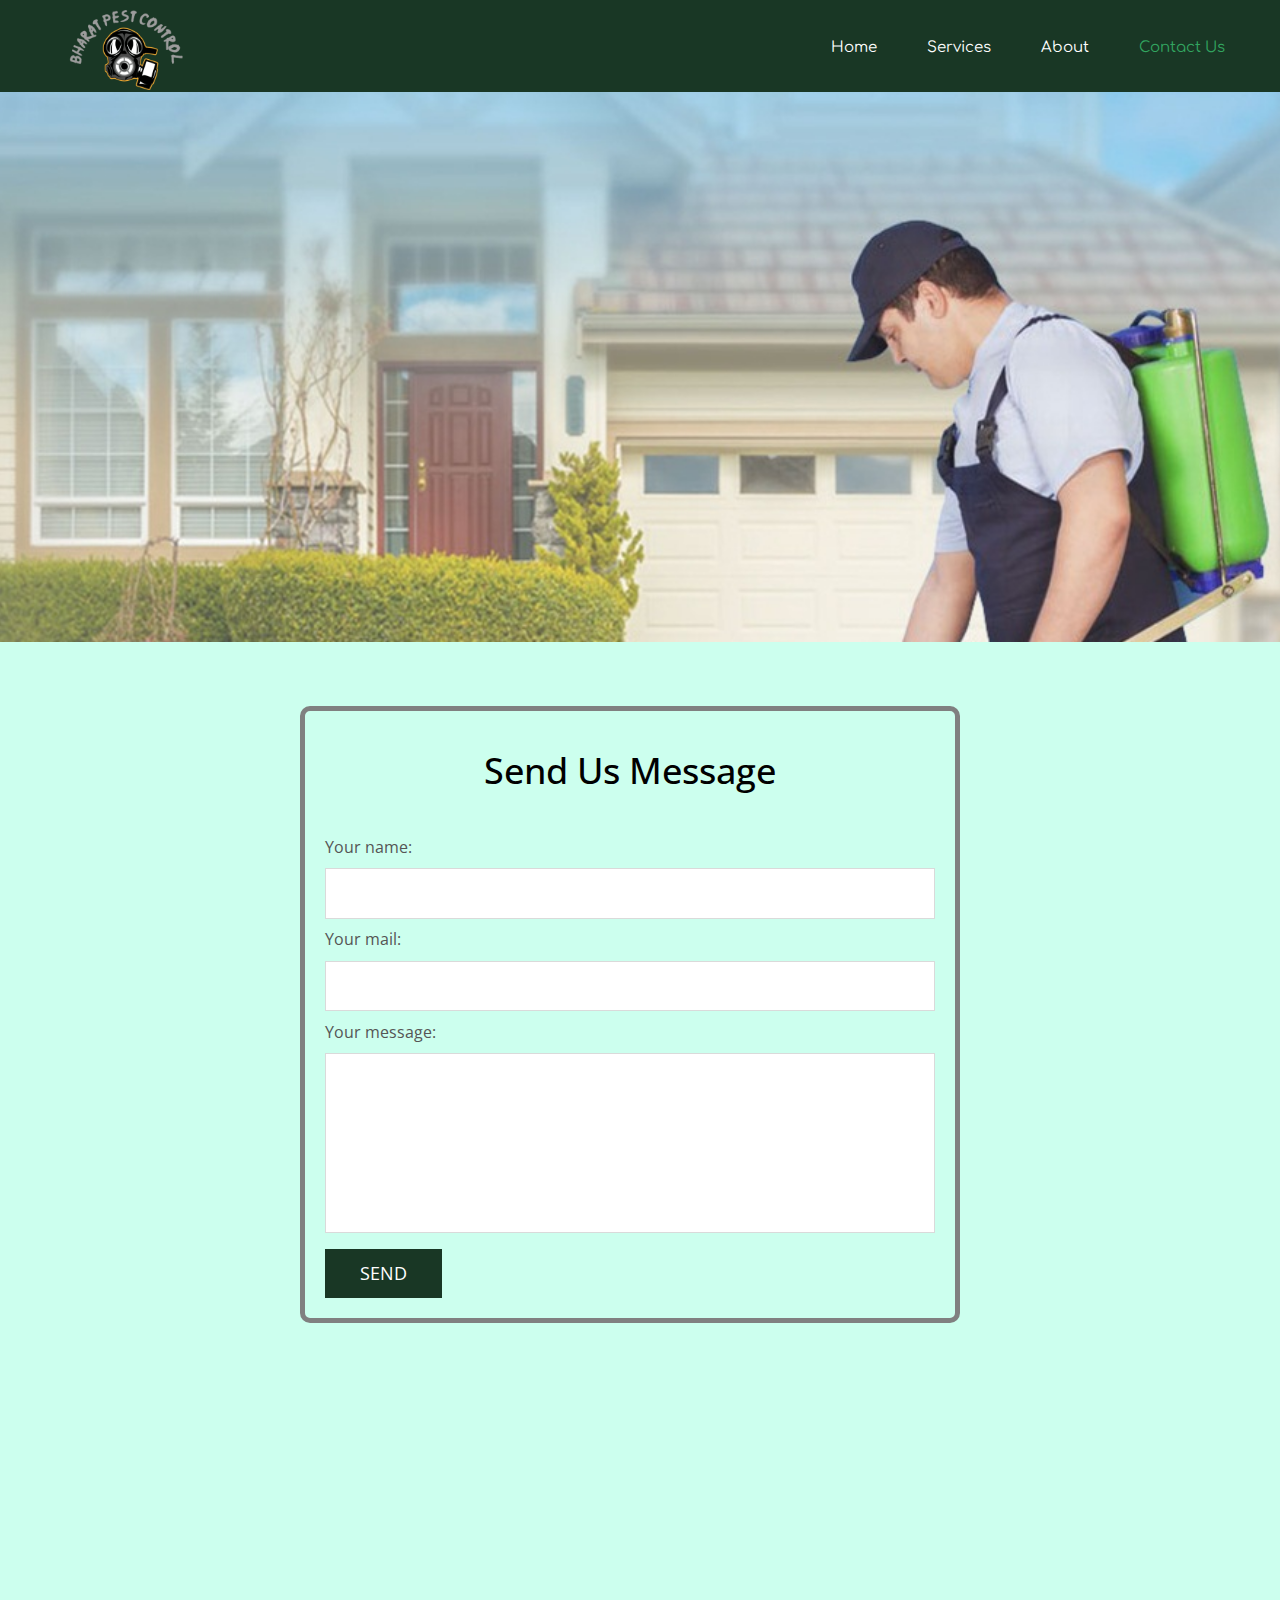
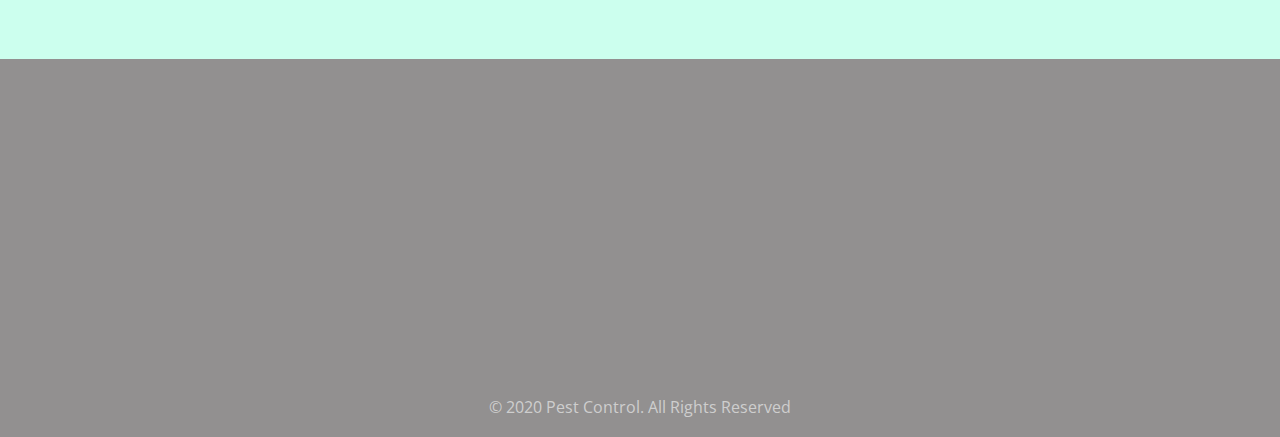
<file: contact.html>
<!--
Author: W3layouts
Author URL: http://w3layouts.com
License: Creative Commons Attribution 3.0 Unported
License URL: http://creativecommons.org/licenses/by/3.0/
-->
<!DOCTYPE html>
<html>
<head>
<title>Pest Control</title>
<!-- for-mobile-apps -->
<meta name="viewport" content="width=device-width, initial-scale=1">
<meta http-equiv="Content-Type" content="text/html; charset=utf-8" />
<meta name="keywords" content="Pest Responsive web template, Bootstrap Web Templates, Flat Web Templates, Andriod Compatible web template, 
Smartphone Compatible web template, free webdesigns for Nokia, Samsung, LG, SonyErricsson, Motorola web design" />
<script type="application/x-javascript"> addEventListener("load", function() { setTimeout(hideURLbar, 0); }, false);
		function hideURLbar(){ window.scrollTo(0,1); } </script>
<!-- //for-mobile-apps -->
<link href="css/bootstrap.css" rel="stylesheet" type="text/css" media="all" />
<link href="css/style.css" rel="stylesheet" type="text/css" media="all" />
<!-- js -->
<script src="js/jquery-1.11.1.min.js"></script>
<script type="text/javascript" src="js/bootstrap.js"></script>
<!-- //js -->
<!-- FlexSlider -->
<link rel="stylesheet" href="css/flexslider.css" type="text/css" media="screen" />
<script defer src="js/jquery.flexslider.js"></script>
<script type="text/javascript">
						$(window).load(function(){
						  $('.flexslider').flexslider({
							animation: "slide",
							start: function(slider){
							  $('body').removeClass('loading');
							}
						  });
						});
					  </script>
<!-- //FlexSlider -->
<link href='//fonts.googleapis.com/css?family=Open+Sans:400,300,300italic,400italic,600,600italic,700,700italic,800,800italic' rel='stylesheet' type='text/css'>
<link href='//fonts.googleapis.com/css?family=Comfortaa:400,300,700' rel='stylesheet' type='text/css'>
</head>

<body>
<!-- header -->
	<div class="header">
		<div class="container-fluid">
			<div class="header-nav">
				<nav class="navbar navbar-default">
					<!-- Brand and toggle get grouped for better mobile display -->
					<div class="navbar-header">
					  <button type="button" class="navbar-toggle collapsed" data-toggle="collapse" data-target="#bs-example-navbar-collapse-1">
						<span class="sr-only">Toggle navigation</span>
						<span class="icon-bar"></span>
						<span class="icon-bar"></span>
						<span class="icon-bar"></span>
					  </button>
						<div class="logo animated wow fadeInLeft" data-wow-duration="1000ms" data-wow-delay="500ms">
						<a class="navbar-brand"  href="index.html"><img src="pc1.png" class="animated bounce" height="80px" style="margin-top: -17px ; margin-left: 30px"></a>
						</div>
					</div>

					<!-- Collect the nav links, forms, and other content for toggling -->
					<div class="collapse navbar-collapse nav-wil" id="bs-example-navbar-collapse-1">
					 <ul class="nav navbar-nav animated wow fadeInRight" data-wow-duration="1000ms" data-wow-delay="500ms">
						<li><a href="index.html">Home</a></li>
						<li><a href="services.html">Services</a></li>
						<li><a href="about.html">About</a></li>
						<li class="active"><a href="contact.html">Contact Us</a></li>
					  </ul>
					</div><!-- /.navbar-collapse -->
				</nav>
			</div>
		</div>
	</div>
<!-- //header -->
<!-- banner -->
	<div class="banner-1">
	</div>
<!-- //banner -->
<!-- contact-section -->
<div class="contact-section" style="background-color: #ccffee">
	 <div class="container">
			<div class="contact-form" style="margin-left: 300px ; margin-right: 250px">
					<div class="col-md- contact-grid animated wow fadeInLeft" data-wow-duration="1000ms" data-wow-delay="500ms"  style="border-radius: 10px; border:solid 5px grey;padding: 20px ; margin-left: -70px">
						 <div class="row d-flex mb-5 contact-info">
          					<div class="col-md-12 mb-4">

           					 <h2 class="h1" style="text-align: center; margin-bottom: 1rem !important; color:black;margin-bottom: 0px !important">Send Us Message</h2>

          					</div>
          				<div></div>
        			</div><br><br>
					<form name="myForm" action="/action_page.php" onsubmit="return validateForm()" method="post">

						<p class="your-para">Your name:</p>
						<input type="text" name="fname" value="" onfocus="this.value='';" onblur="if (this.value == ''){this.value ='';}">
						<p class="your-para">Your mail:</p>
						<input type="text" name="email" value="" onfocus="this.value='';" onblur="if (this.value == '') {this.value ='';}">
						<p class="your-para">Your message:</p>
						<textarea cols="77" name="message" rows="6" onfocus="this.value='';" onblur="if (this.value == '') {this.value = '';}"></textarea>
						<div class="send">
							<input type="submit" value="Send">
						</div>
					</form>
				</div>
				
				<div class="clearfix"> </div>
			   </div>
	   </div>
	   <div class="row">
	   	 <div class="map animated wow fadeInUp col-md-6" data-wow-duration="1000ms" data-wow-delay="500ms" style="margin-top: -50px ; ">
			<center><iframe src="https://www.google.com/maps/embed?pb=!1m18!1m12!1m3!1d241317.1161003172!2d72.74109806321594!3d19.08219783815157!2m3!1f0!2f0!3f0!3m2!1i1024!2i768!4f13.1!3m3!1m2!1s0x3be7c6306644edc1%3A0x5da4ed8f8d648c69!2sMumbai%2C%20Maharashtra!5e0!3m2!1sen!2sin!4v1579617335346!5m2!1sen!2sin" width="600px" height="300px"    class="map"  allowfullscreen="" style="border-radius: 20px ;border-color: grey		"></iframe></center>
	   </div>
	     	 <div class="map animated wow fadeInUp col-md-6" data-wow-duration="1000ms" data-wow-delay="500ms" style="margin-top: -50px ">
			<center><iframe src="https://www.google.com/maps/embed?pb=!1m18!1m12!1m3!1d3767.960744292162!2d72.8718569143786!3d19.196916853150253!2m3!1f0!2f0!3f0!3m2!1i1024!2i768!4f13.1!3m3!1m2!1s0x3be7b71520b68665%3A0x1463bd76c02aaecc!2sGolden%20Palace!5e0!3m2!1sen!2sin!4v1581851695257!5m2!1sen!2sin" width="600px" height="300px"  class="map"  allowfullscreen="" style="border-radius: 20px ;border-color: grey"></iframe>
			</center>
	   </div>
	   </div>
	  
    </div>
<!-- contact-section -->
<!-- footer -->
	<div class="footer">
		<div class="container">
			<div class="col-md-4 footer-left animated wow fadeInLeft" data-wow-duration="1000ms" data-wow-delay="500ms">
				<h4>Contact</h4>
					<address>
					A 503 Akurli Golden Palace,<br>
					Akurli Road, <br>
					Lokhandwala Kandivali (E) <br>
					Mumbai:400 101 
					</address>
			</div>
			<div class="col-md-4 footer-left animated wow fadeInDown" data-wow-duration="1000ms" data-wow-delay="500ms">
				<h4>Opening Hours</h4>
				<h5>Monday-Saturday</h5>
				<p>10:00am - 6:00pm</p>
				<h4>Email-Id</h4>
				<h5>pancholi44@yahoo.com</h5>
			</div>
			<div class="col-md-4 footer-left animated wow fadeInRight" data-wow-duration="1000ms" data-wow-delay="500ms">
				<h4>Follow Us</h4>
				<div class="soci">
					<li><a href="#"><i class="f-1"> </i></a></li>
					<li><a href="#"><i class="t-1"> </i></a></li>
					<li><a href="#"><i class="g-1"> </i></a></li><br><br><br>
					<h4>Phone No.</h4>
					<h5>9920042723</h5>
				</div>
			</div>
			<div class="clearfix"> </div>
			<div class="footer-bottom">
				<p>© 2020 Pest Control. All Rights Reserved </p>
			</div>
		</div>
	</div>
<!-- footer -->
<!-- animation-effect -->
<link href="css/animate.min.css" rel="stylesheet"> 
<script src="js/wow.min.js"></script>
<script>
 new WOW().init();
</script>
<script>
function validateForm() {
  var x = document.forms["myForm"]["fname"].value;
  var y = document.forms["myForm"]["email"].value;
  var z = document.forms["myForm"]["message"].value;
  var atposition=y.indexOf("@");  
  var dotposition=y.lastIndexOf("."); 

  if (x == "") {
    alert("enter your name");
	}
	else if ( y=="") {
    alert("enter your email");
	}
	else if ( z=="") {
    alert("enter message");
	}

  
    else if (atposition<1 || dotposition<atposition+2 || dotposition+2>=y.length){  
  alert("Please enter a valid e-mail address");  
    
  }  
  return true;
  }

</script>
<!-- //animation-effect -->
</body>
</html>
</file>
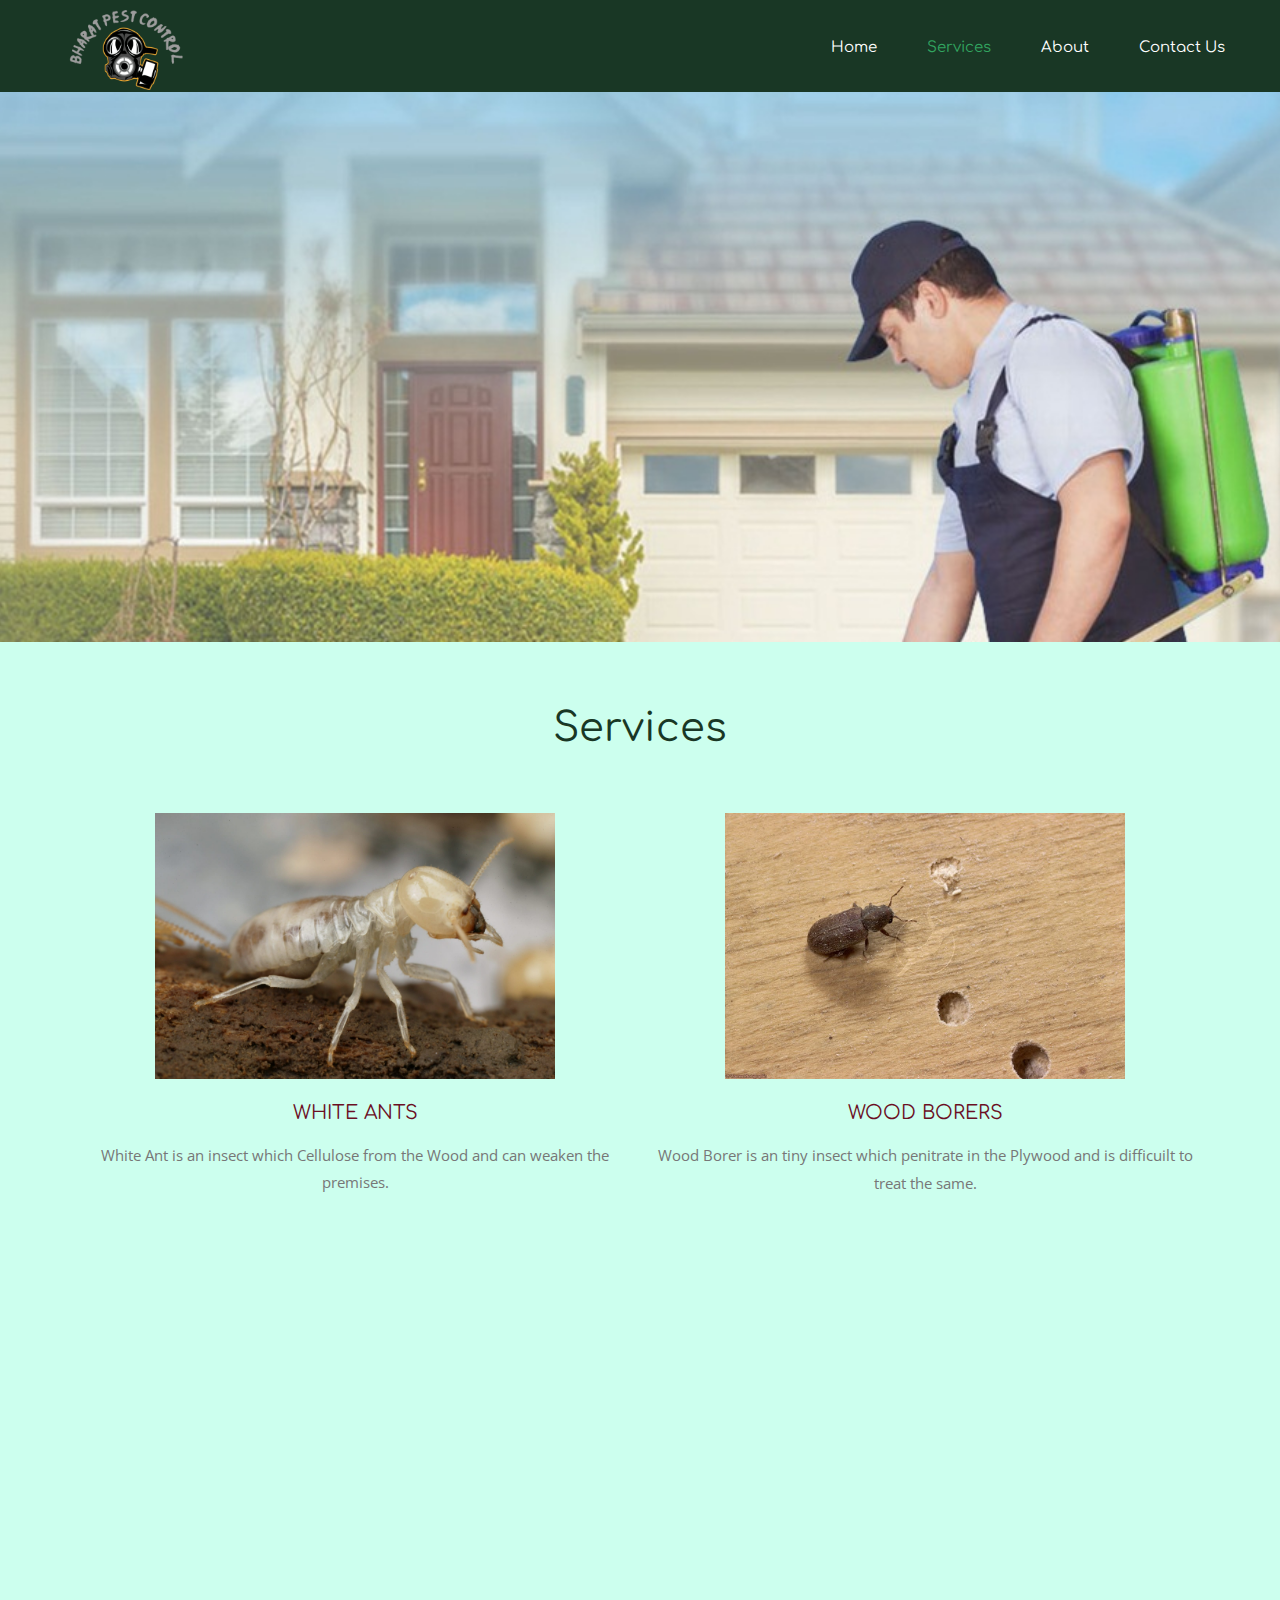
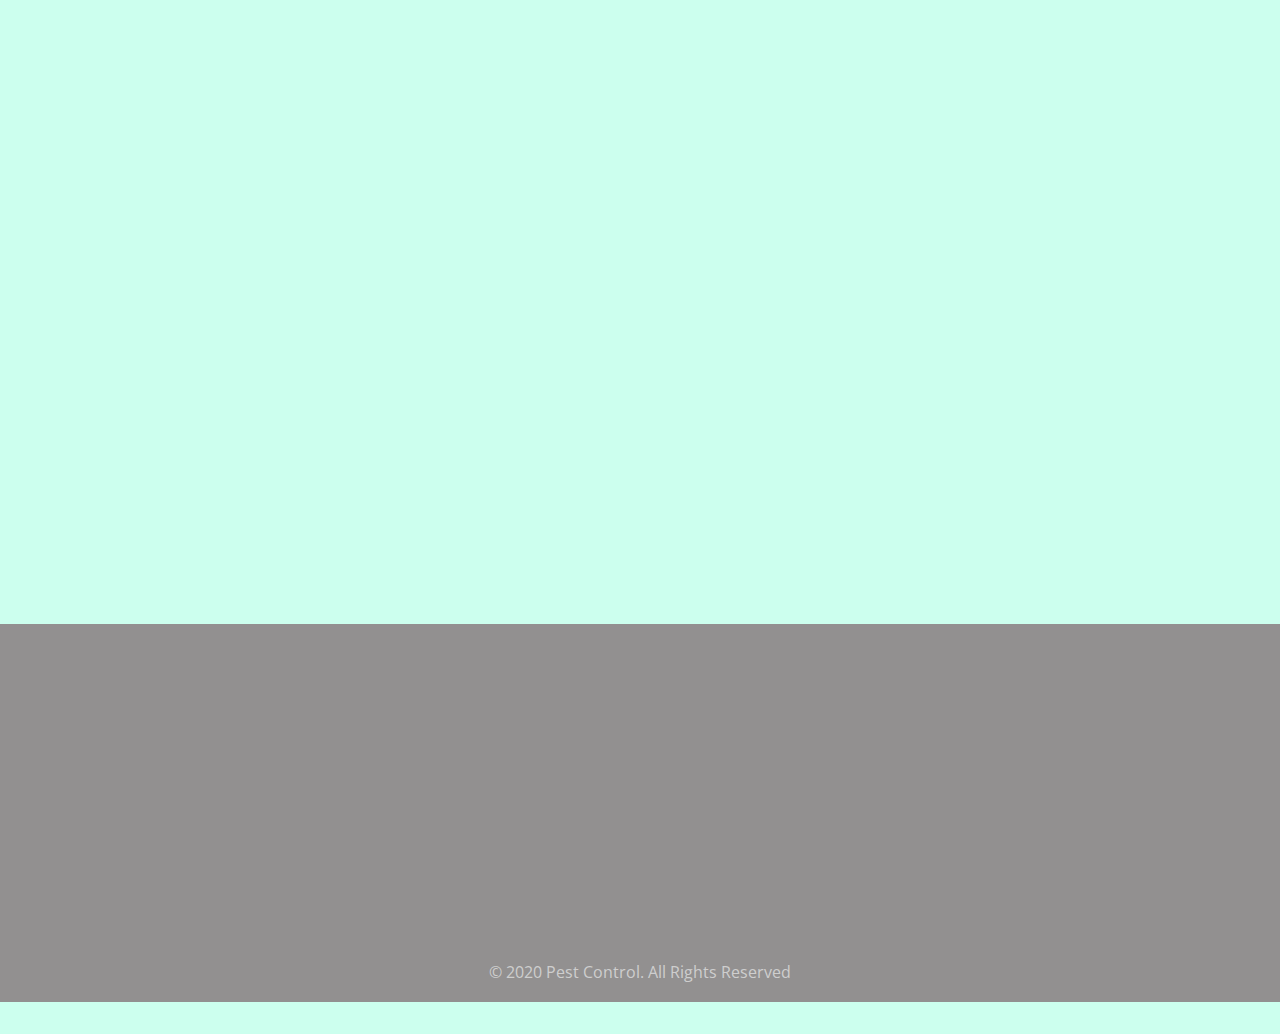
<file: services.html>
<!--
Author: W3layouts
Author URL: http://w3layouts.com
License: Creative Commons Attribution 3.0 Unported
License URL: http://creativecommons.org/licenses/by/3.0/
-->
<!DOCTYPE html>
<html>
<head>
<title>Pest Control</title>
<!-- for-mobile-apps -->
<meta name="viewport" content="width=device-width, initial-scale=1">
<meta http-equiv="Content-Type" content="text/html; charset=utf-8" />
<meta name="keywords" content="Pest Responsive web template, Bootstrap Web Templates, Flat Web Templates, Andriod Compatible web template, 
Smartphone Compatible web template, free webdesigns for Nokia, Samsung, LG, SonyErricsson, Motorola web design" />
<script type="application/x-javascript"> addEventListener("load", function() { setTimeout(hideURLbar, 0); }, false);
		function hideURLbar(){ window.scrollTo(0,1); } </script>
<!-- //for-mobile-apps -->
<link href="css/bootstrap.css" rel="stylesheet" type="text/css" media="all" />
<link href="css/style.css" rel="stylesheet" type="text/css" media="all" />
<!-- js -->
<script src="js/jquery-1.11.1.min.js"></script>
<script type="text/javascript" src="js/bootstrap.js"></script>
<!-- //js -->
<!-- FlexSlider -->
<link rel="stylesheet" href="css/flexslider.css" type="text/css" media="screen" />
<script defer src="js/jquery.flexslider.js"></script>
<script type="text/javascript">
						$(window).load(function(){
						  $('.flexslider').flexslider({
							animation: "slide",
							start: function(slider){
							  $('body').removeClass('loading');
							}
						  });
						});
					  </script>
<!-- //FlexSlider -->
<link href='//fonts.googleapis.com/css?family=Open+Sans:400,300,300italic,400italic,600,600italic,700,700italic,800,800italic' rel='stylesheet' type='text/css'>
<link href='//fonts.googleapis.com/css?family=Comfortaa:400,300,700' rel='stylesheet' type='text/css'>
</head>

<body>
<!-- header -->
	<div class="header">
		<div class="container-fluid">
			<div class="header-nav">
				<nav class="navbar navbar-default">
					<!-- Brand and toggle get grouped for better mobile display -->
					<div class="navbar-header">
					  <button type="button" class="navbar-toggle collapsed" data-toggle="collapse" data-target="#bs-example-navbar-collapse-1">
						<span class="sr-only">Toggle navigation</span>
						<span class="icon-bar"></span>
						<span class="icon-bar"></span>
						<span class="icon-bar"></span>
					  </button>
						<div class="logo animated wow fadeInLeft" data-wow-duration="1000ms" data-wow-delay="500ms">
							<a class="navbar-brand"  href="index.html"><img src="pc1.png" class="animated bounce" height="80px" style="margin-top: -17px ; margin-left: 30px"></a>
						</div>
					</div>

					<!-- Collect the nav links, forms, and other content for toggling -->
					<div class="collapse navbar-collapse nav-wil" id="bs-example-navbar-collapse-1">
					  <ul class="nav navbar-nav animated wow fadeInRight" data-wow-duration="1000ms" data-wow-delay="500ms">
						<li><a href="index.html">Home</a></li>
						<li class="active"><a href="services.html">Services</a></li>
						<li><a href="about.html">About</a></li>
						<li><a href="contact.html">Contact Us</a></li>
					  </ul>
					</div><!-- /.navbar-collapse -->
				</nav>
			</div>
		</div>
	</div>
<!-- //header -->
<!-- banner -->
	<div class="banner-1">
	</div>
<!-- //banner -->
<!-- services -->
<div class="services" style="background-color: #ccffee">
	<div class="container">
		<div class="services-main">
			<div class="services-top animated wow fadeInUp" data-wow-duration="1000ms" data-wow-delay="500ms">
				<h3>Services</h3>
				
			</div>
			<div class="services-bottom">
				<div class="main-serv">
					
					<div class="col-md-6 main-serv-grid animated wow fadeInLeft" data-wow-duration="1000ms" data-wow-delay="500ms">
						<center>
						<img src="images/termites.jpg" width="400px" alt="" class="img-responsive">
						<h4>WHITE ANTS</h4>
						<p>White Ant is an insect which Cellulose from the Wood and can weaken the premises.</p>
						</center>
					</div>
					<div class="col-md-6 main-serv-grid animated wow fadeInRight" data-wow-duration="1000ms" data-wow-delay="500ms">
					<center>	
					<img src="images/wood borrer.jpg" width="400px" alt="" class="img-responsive">
						<h4>WOOD BORERS</h4>
						<p>Wood Borer is an tiny insect which penitrate in the Plywood and is difficuilt to treat the same.</p>
					</center>
					</div>
					
				  <div class="clearfix"> </div>
				
				<div class="other-serv animated wow fadeInUp" data-wow-duration="1000ms" data-wow-delay="500ms">
					<center><h4 style="border-radius: 20px ; border :solid 5px grey ; padding: 20px; margin-left: 450px ; margin-right: 450px ; background-color: cyan"><u>TREATMENT</u></h4></center><br>
					
					<div class="row">
						<div style="border-radius: 20px ; border :solid 5px grey ; padding: 20px">
							
							
							<p>
								&nbsp; Subterranean termites are the most destructive & frequently encountered kind of termite found in most of the areas. They nest in the soil (4-5 feet deep). However, &nbsp; aerial nests can attack structures by building tubes that connect their nest to wood/furniture in the premises. Aerial nests can occur without a ground connection if &nbsp; &nbsp; all  castes of the colony are present & moisture is available.	
							</p><br>
							<p>
								Subterranean termites feed on wood or other items that contain cellulose, such as paper, fibber board, and some fabrics derived from cotton or plant fibbers. Termites have protozoa in their digestive tracts that can convert cellulose into usable food.
							</p><br>
							<p>
								 Considering this the construction/renovation is the best time to carry out anti –termite treatment.  This treatment protects the treated areas for a long period of time against termite attack. 

							</p><br>
							<p>
								 We carry out Anti termite treatment according to ISI specifications and specification laid down by National Pest Control Association of America and British Wood  Works. The insecticide used by us is approved by the bureau of Indian Standards.
							</p><br>
						</div>
					</div><br><br>
					<div class="col-md-3 other-serv-grid" style="border-radius: 20px ; border :solid 5px grey ; padding: 20px ; padding: 20px">
						<h4>1.<u> Floor, Wall and Ceiling Area: </u></h4>
						<p>The floor, wall and ceiling area will be treated twice thoroughly. The treatment will be carried out by spraying water based insecticide.</p>
						
						
					</div>
					<div class="col-md-4 other-serv-grid" style="border-radius: 20px ; border :solid 5px grey ; padding: 20px ;padding: 20px ; margin-left: 20px ">
						<h4>2.<u>Door Frames:</u> </h4>
						<p>The treatment of cans has the wood or Timber is used for Door Frames as they are hard wood so the chemical is not absorbed in the wood , therefore cans treatment should be carried out as follows .The wooden door frames will be drilled at intervals of 2-3 feet,  all along the frames, into which, cans containing insecticide will be Plugged in by capillary action the wood will absorb the insecticide.These cans will be refilled the next day.</p>
					</div>
					<div class="col-md-4 other-serv-grid" style="border-radius: 20px ; border :solid 5px grey ; padding: 20px ; padding: 20px ; margin-left: 20px">
					<h4>3. <u>Timber treatment: </u></h4>
						<p>Each and every piece of wood and timber will be treated thrice thoroughly, by oil based insecticide. The ply and timber will be treated as and when they arrive at the premises, the treated ply when converted into cabinet or boxes it will be treated second time and the same will be treated third time before lamination or polishing.
</p>
					</div>
				  <div class="clearfix"> </div>
				</div>
			</div>
			<div class="clearfix"> </div>
		</div>
	</div>
</div>
<!-- services -->
<!-- footer -->
	<div class="footer">
		<div class="container">
			<div class="col-md-4 footer-left animated wow fadeInLeft" data-wow-duration="1000ms" data-wow-delay="500ms">
				<h4>Contact</h4>
					<address>
					A 503 Akurli Golden Palace,<br>
					Akurli Road, <br>
					Lokhandwala Kandivali (E) <br>
					Mumbai:400 101 
					</address>
			</div>
			<div class="col-md-4 footer-left animated wow fadeInDown" data-wow-duration="1000ms" data-wow-delay="500ms">
				<h4>Opening Hours</h4>
				<h5>Monday-Saturday</h5>
				<p>10:00am - 6:00pm</p>
				<h4>Email-Id</h4>
				<h5>pancholi44@yahoo.com</h5>
			</div>
			<div class="col-md-4 footer-left animated wow fadeInRight" data-wow-duration="1000ms" data-wow-delay="500ms">
				<h4>Follow Us</h4>
				<div class="soci">
					<li><a href="#"><i class="f-1"> </i></a></li>
					<li><a href="#"><i class="t-1"> </i></a></li>
					<li><a href="#"><i class="g-1"> </i></a></li><br><br><br>
					<h4>Phone No.</h4>
					<h5>9920042723</h5>
				</div>
			</div>
			<div class="clearfix"> </div>
			<div class="footer-bottom">
				<p>© 2020 Pest Control. All Rights Reserved </p>
			</div>
		</div>
	</div>
<!-- footer -->
<!-- animation-effect -->
<link href="css/animate.min.css" rel="stylesheet"> 
<script src="js/wow.min.js"></script>
<script>
 new WOW().init();
</script>
<!-- //animation-effect -->
</body>
</html>
</file>
<file: css/style.css>
/*--
Author: W3layouts
Author URL: http://w3layouts.com
License: Creative Commons Attribution 3.0 Unported
License URL: http://creativecommons.org/licenses/by/3.0/
--*/
html, body{
    font-size: 100%;
	background:	#fff;
	font-family: 'Open Sans', sans-serif !important;
}
p{
	margin:0;
}
ul,label{
	margin:0;
	padding:0;
}
body a:hover{
	text-decoration:none;
}
.agileits_portfolio_grids {
    margin: 2em 0 0 0;
}
.hovereffect {
    width: 100%;
    height: 100%;
    overflow: hidden;
    position: relative;
    text-align: center;
}

.hovereffect .overlay {
  position: absolute;
  overflow: hidden;
  width: 80%;
  height: 80%;
  left: 10%;
  top: 10%;
  border-bottom: 1px solid #FFF;
  border-top: 1px solid #FFF;
  -webkit-transition: opacity 0.35s, -webkit-transform 0.35s;
  transition: opacity 0.35s, transform 0.35s;
  -webkit-transform: scale(0,1);
  -ms-transform: scale(0,1);
  transform: scale(0,1);
}

.hovereffect:hover .overlay {
  opacity: 1;
  filter: alpha(opacity=100);
  -webkit-transform: scale(1);
  -ms-transform: scale(1);
  transform: scale(1);
}

.hovereffect img {
  display: block;
  position: relative;
  -webkit-transition: all 0.35s;
  transition: all 0.35s;
  margin-bottom: 7px;
}

.hovereffect:hover img {
  filter: brightness(0.6);
  -webkit-filter: brightness(0.6);
  -moz-filter: brightness(0.6);
  -o-filter: brightness(0.6);
  -ms-filter: brightness(0.6);
}

.hovereffect h4 {
      text-transform: uppercase;
    text-align: center;
    position: relative;
    font-size: 2.2em;
    background-color: transparent;
    color: #44c7f4;
    padding: 2em 0 0.5em;
    opacity: 0;
    filter: alpha(opacity=0);
    -webkit-transition: opacity 0.35s, -webkit-transform 0.35s;
    transition: opacity 0.35s, transform 0.35s;
    -webkit-transform: translate3d(0,-100%,0);
    transform: translate3d(0,-100%,0);
    letter-spacing: 2px;
}

.hovereffect p{
  color: #FFF;
    line-height: 1.8em;
  opacity: 0;
  filter: alpha(opacity=0);
  -webkit-transition: opacity 0.35s, -webkit-transform 0.35s;
  transition: opacity 0.35s, transform 0.35s;
  -webkit-transform: translate3d(0,100%,0);
  transform: translate3d(0,100%,0);
}

.hovereffect:hover p, .hovereffect:hover h4 {
  opacity: 1;
  filter: alpha(opacity=100);
  -webkit-transform: translate3d(0,0,0);
  transform: translate3d(0,0,0);
}
.agileits_portfolio_grid {
    padding: 0 4px;
}
.agileits_portfolio_grid {
    padding: 0 4px;
    float: left;
    width: 33%;
  }
  .hovereffect h4 {
    font-size: 1.8em;
    padding: 1.7em 0 0.5em;
  }
  #about,#mail,#gallery {
    padding: 4em 0;
}
p.w3ls_head_para {
    color: #44c7f4;
    text-align: center;
    text-transform: uppercase;
    letter-spacing: 7px;
}
h3.w3l_head {
      font-size: 3em;
  }
h3.w3l_head {
    text-align: center;
    color: #111;
    font-size: 3.5em;
    letter-spacing: 2px;
}
/*-- header --*/
.header {
    background: #193725;
    padding: 1.3em 0;
}
.navbar-brand{
    display: block;
    padding-top:6px;
    color: #fff !important;
    font-size: 3em;
    text-decoration: none;
	font-family: 'Comfortaa', cursive;
}
.navbar-default .navbar-nav > li > a:hover, .navbar-default .navbar-nav > li > a:focus {
    color: #99cc00;
    background: none;
}
.navbar-brand span {
    font-size: 13px;
    display: block;
    padding-left: 29px;
    color: #32A560;
    line-height: 3.5em;
}
.navbar-nav {
    float: right;
    font-family: 'Comfortaa', cursive;
    margin-top: 7px;
}
.navbar-default .navbar-collapse, .navbar-default .navbar-form {
    border: none;
    background: none;
}
.navbar-default {
    border: none;
    background: none;
}
.navbar-default .navbar-nav > .active > a, .navbar-default .navbar-nav > .active > a:hover, .navbar-default .navbar-nav > .active > a:focus{
	color:#32A560;
	background: none;
}
.navbar-default .navbar-nav > li > a {
    color: #fff;
	font-size: 15px;
}
.navbar {
    margin-bottom: 0;
}
.nav > li > a {
    padding: 10px 25px;
}
.navbar-default .navbar-nav > li > a:hover, .navbar-default .navbar-nav > li > a:focus {
    color: #32A560;
}
/*-- //header --*/
/*-- banner --*/
.banner{
	background:url(../images/banner11.jpg) no-repeat 0px 0px;
	background-size:cover;
	-webkit-background-size:cover;
	-moz-background-size:cover;
	-o-background-size:cover;
	-ms-background-size:cover;
	min-height:650px;
	position:relative;
}
.banner-info {
    width: 48%;
    margin: 12em 0 0;
}
.banner-info-left h1 {
    text-transform: capitalize;
    font-size: 2.5em;
    color: #6b0f24;
    margin: 0;
    font-family: 'Comfortaa', cursive;
}
.banner-info-left p {
    font-size: 14px;
    color: #212121;
    margin: 3em 0 3em;
    line-height: 1.8em;
}
.more a {
    padding: 12px 30px;
    background:#6633cc;
    font-size: 14px;
    font-family: 'Comfortaa', cursive;
    color: #fff;
    display: inline-block;
    text-decoration: none;
    transition: .5s all;
    -webkit-transition: .5s all;
    -moz-transition: .5s all;
    -o-transition: .5s all;
    -ms-transition: .5s all;
}
.more a:hover{
	background: #99cc00;
	color:#fff;
}
/*-- //banner --*/
/*-- welcome --*/
.welcome{
	padding:5em 0;
}
.welcome h3{
	color:#6b0f24;
	font-family: 'Comfortaa', cursive;
	margin:0;
	font-size:2em;
	padding-left: 0.7em;
	position:relative;
}
.welcome h3:before{
	content: '';
    height: 100%;
    border-left: 5px solid #193725 ;
    position: absolute;
    top: 0%;
    left: 0%;
}
p.ever{
	margin:.5em 0 0;
	color:#999;
	font-size:14px;
	line-height:1.8em;
	padding-left:1em;
}
.welcome-grd{
	border-radius: 10px;
    box-shadow: 0px 0px 5px #193725;
    padding: 1em 1em 0 1em;
    position: relative;
    min-height: 250px;
	transition:.5s all;
	-webkit-transition:.5s all;
	-moz-transition:.5s all;
	-o-transition:.5s all;
	-ms-transition:.5s all;
}
.welcome-grid:hover div.welcome-grd{
	transform: rotateY(360deg);
    -webkit-transform: rotateY(360deg);
    -o-transform: rotateY(360deg);
    -ms-transform: rotateY(360deg);
    -moz-transform: rotateY(360deg);
    transition: 0.5s all ease;
    -webkit-transition: 0.5s all ease;
    -moz-transition: 0.5s all ease;
    -o-transition: 0.5s all ease;
    -ms-transition: 0.5s all ease;	
}
.welcome-grd:hover{
	box-shadow: 0px 0px 5px #6b0f24;
}
.welcome-grd h4{
	text-transform:capitalize;
	font-size:1.3em;
	color:#6b0f24;
	font-family: 'Comfortaa', cursive;
	margin:2.5em 0 1em;
	text-align:center;
}
.welcome-grd p{
	margin:0;
	color:#999;
	font-size:14px;
	text-align:center;
	line-height:1.8em;
}
.icons{
	width:70px;
	height:70px;
	background:#193725;
	margin:0 auto;
	border-radius:60px;
	-webkit-border-radius:60px;
	-moz-border-radius:60px;
	-o-border-radius:60px;
	-ms-border-radius:60px;
	position:absolute;
	top: -10%;
    left: 37%;
}
.icons span{
	color: #fff;
    font-size: 1.3em;
    left: 1.1em;
    top: 1.1em;
}
.welcome-grids{
	margin:6em 0 0;
}
/*-- //welcome --*/
.crop-left1 {
    background: url(../images/3.jpg) no-repeat 0px 0px;
    background-size: cover;
    -webkit-background-size: cover;
    -moz-background-size: cover;
    -o-background-size: cover;
    -ms-background-size: cover;
    min-height: 301px;
    position: relative;
}
.crop-left {
    padding: 0;
}
.crop-left iframe {
    width: 100%;
    height: 301px;
}
.crop-right {
    background-color: #84CEA2;
    padding: 2.15em 5em;
}
.crop h3 {
    color:#6b0f24;
    font-size: 2em;
    font-family: 'Comfortaa', cursive;
    margin: 0 0 1em;
}
.crop h4{
    color: #6b0f24;
    font-size: 1.3em;
    font-family: 'Comfortaa', cursive;
    margin: 0 ;
}
.crop p{
    color: #000;
    font-size: 1em;
    line-height:1.8em;
    margin:1em 0;
}
/*--team--*/
h3.tittle {
    color: #333;
    font-size: 3em;
	text-align:center;
}
.team {
  padding:5em 0;
}
.ch-grid {
	padding: 0;
	list-style: none;
	display: block;
	text-align: center;
	width: 100%;
}

.ch-grid:after,
.ch-item:before {
	content: '';
    display: table;
}

.ch-grid:after {
	clear: both;
}

.ch-grid li {
	width: 220px;
	height: 220px;
	display: inline-block;
	margin: 20px;
}
.ch-item {
	width: 100%;
	height: 100%;
	border-radius: 50%;
	-o-border-radius: 50%;
	-moz-border-radius: 50%;
	-webkit-border-radius: 50%;
	position: relative;
	cursor: default;
	-webkit-perspective: 900px;
	-moz-perspective: 900px;
	-o-perspective: 900px;
	-ms-perspective: 900px;
	perspective: 900px;
}
.ch-info{
	position: absolute;
	width: 100%;
	height: 100%;
	-webkit-transform-style: preserve-3d;
	-moz-transform-style: preserve-3d;
	-o-transform-style: preserve-3d;
	-ms-transform-style: preserve-3d;
	transform-style: preserve-3d;
}
.ch-info > div {
	display: block;
	position: absolute;
	width: 100%;
	height: 100%;
	border-radius: 50%;
	background-position: center center;
	-webkit-transition: all 0.4s linear;
	-moz-transition: all 0.4s linear;
	-o-transition: all 0.4s linear;
	-ms-transition: all 0.4s linear;
	transition: all 0.4s linear;
	-webkit-transform-origin: 50% 0%;
	-moz-transform-origin: 50% 0%;
	-o-transform-origin: 50% 0%;
	-ms-transform-origin: 50% 0%;
	transform-origin: 50% 0%;
}

.ch-info .ch-info-front {
	box-shadow: inset 0 0 0 16px rgba(0,0,0,0.3);
}

.ch-info .ch-info-back {
	-webkit-transform: translate3d(0,0,-220px) rotate3d(1,0,0,90deg);
	-moz-transform: translate3d(0,0,-220px) rotate3d(1,0,0,90deg);
	-o-transform: translate3d(0,0,-220px) rotate3d(1,0,0,90deg);
	-ms-transform: translate3d(0,0,-220px) rotate3d(1,0,0,90deg);
	transform: translate3d(0,0,-220px) rotate3d(1,0,0,90deg);
	background:#6b0f24;
	opacity: 0;
}
.ch-img-1 { 
	  background: url(../images/3.jpg)no-repeat;
	z-index: 12;
}

.ch-img-2 { 
	  background: url("../images/white ants.jpeg")no-repeat;
	z-index: 11;
}

.ch-img-3 { 
	  background: url("../images/wood borrer.jpg")no-repeat;
	z-index: 10;
}
.ch-img-4 { 
	  background: url(../images/11.jpg)no-repeat;
	z-index: 10;
}
.ch-info h3 {
	color: #fff;
    font-size: 1.8em;
    margin: 0 15px;
    padding: 61px 0 0 0;
    height: 110px;
    text-shadow: 0 0 1px #fff, 
 0 1px 2px rgba(0,0,0,0.3);
}

.ch-info p {
	color: #fff;
	padding: 10px 5px;
	font-style: italic;
	margin: 0 30px;
	font-size: 12px;
	border-top: 1px solid rgba(255,255,255,0.5);
}

.ch-info p a {
	display: block;
	color: #fff;
	color: rgba(255,255,255,0.7);
	font-style: normal;
	font-weight: 700;
	text-transform: uppercase;
	font-size: 9px;
	letter-spacing: 1px;
	padding-top: 4px;
}

.ch-info p a:hover {
    color: #BD133A;
}

.ch-item:hover .ch-info-front {
	-webkit-transform: translate3d(0,280px,0) rotate3d(1,0,0,-90deg);
	-moz-transform: translate3d(0,280px,0) rotate3d(1,0,0,-90deg);
	-o-transform: translate3d(0,280px,0) rotate3d(1,0,0,-90deg);
	-ms-transform: translate3d(0,280px,0) rotate3d(1,0,0,-90deg);
	transform: translate3d(0,280px,0) rotate3d(1,0,0,-90deg);
	opacity: 0;
}

.ch-item:hover .ch-info-back {
	-webkit-transform: rotate3d(1,0,0,0deg);
	-moz-transform: rotate3d(1,0,0,0deg);
	-o-transform: rotate3d(1,0,0,0deg);
	-ms-transform: rotate3d(1,0,0,0deg);
	transform: rotate3d(1,0,0,0deg);
	opacity: 1;
}
/*-- //to-top --*/
.footer {
    padding: 5em 0 0;
    background-color: #929090;
}
.footer h4 {
    color: #6b0f24;
    font-family: 'Comfortaa', cursive;
    margin: 0 0 1em;
    font-size: 2em;
}
.footer h5 {
    font-size: 1.2em;
    color: #193725;
    font-family: 'Comfortaa', cursive;
    margin: 0;
}
.footer p {
    font-size: 1em;
    color: #fff;
    margin: 1em 0;
    line-height: 1.8em;
}
address {
    margin-bottom: 20px;
    font-style: normal;
    line-height: 1.8em;
    color:#193725;;
    font-size: 1em;
}
.footer-bottom p {
    color: #CECECE;
    font-size: 1em;
    line-height: 1.8em;
    text-align: center;
}
.footer-bottom a:hover {
    color:#CECECE;
}
.footer-bottom a {
    color:#6b0f24;
    font-size: 1em;
    line-height: 1.8em;
    text-decoration: none;
}
.footer  li{
	display:inline-block;
	margin:0 0.2em;
}
i.f-1 {
    width: 30px;
    height: 30px;
    background: url(../images/soci.png)no-repeat -10px -8px;
    float: left;
    vertical-align: middle;
}
i.f-1:hover{
	opacity:0.5;
}
i.t-1 {
     width: 30px;
    height: 30px;
    background: url(../images/soci.png)no-repeat -44px -8px;
    float: left;
    vertical-align: middle;
}
i.t-1:hover{
	opacity:0.5;
}
i.g-1{
   width: 30px;
    height: 30px;
    background: url(../images/soci.png)no-repeat -80px -8px;
    float: left;
    vertical-align: middle;
}
i.g-1:hover{
	opacity:0.5;
}
.banner-1 {
    background: url(../images/aboutusbanner.jpg) center fixed;
    background-size: cover;
    -webkit-background-size: cover;
    -moz-background-size: cover;
    -o-background-size: cover;
    -ms-background-size: cover;
    min-height: 550px;
}
/*-- about-page --*/
.about-page{
padding:80px 0;
}
.about-grid img{
width:100%;
}
.about-info h3 {
  margin: 0 0 20px 0;
  text-align:center;
  font-size: 28px;
  font-family: 'Roboto Slab', serif;
  color: #f65a5b;
  font-weight: bold;
  }
.about-info p {
  margin: 40px auto 0 auto;
  color: #000000;
  line-height: 1.8em;
  font-size: 14px;
  text-align: center;
  width: 74%;
}

.about-grids h4 {
     font-family:'Comfortaa', cursive;
  margin: 0;
  color: #6b0f24;
  font-size: 22px;
}
.about-grids p {
  margin: 0;
  color: #7C7C7C;
  line-height: 1.8em;
  font-size: 0.95em;
}
.about-grids p:nth-child(2) {
  margin: 19px 0;
}

/*--flexisel--*/
.work-bottom {
  margin-top: 50px;
}
.team{
padding:80px 0;
}
.team-bottom h4{
margin:15px 0;
  font-family: 'Comfortaa', cursive;
  color:#6b0f24;
  font-size: 19px;
}
.team-bottom p{
margin:0;
color:#7C7C7C;
font-size:0.9em;
line-height:1.8em;

}
.team-info h3 {
  margin: 0 0 20px 0;
  text-align: center;
  font-size: 32px;
  font-family: 'Comfortaa', cursive;
  color:#193725;
}
.team-left{
margin:0 22px;
}
.team-left img{
width:100%;
}
#flexiselDemo1 {
	display: none;
}
.nbs-flexisel-container {
	position: relative;
	max-width: 100%;
}
.nbs-flexisel-ul {
	position: relative;
	width: 9999px;
	margin: 0px;
	padding: 0px;
	list-style-type: none;
	text-align: center;
}
.nbs-flexisel-inner {
	overflow: hidden;
}
.nbs-flexisel-item {
	float: left;
	margin: 0;
	padding: 0px;
	cursor: pointer;
	position: relative;
	line-height: 0px;
	list-style: none !important;
}
.nbs-flexisel-item > img {
	cursor: pointer;
	position: relative;
}
/*---- Navigation ---*/
.nbs-flexisel-nav-left, .nbs-flexisel-nav-right {
	width:24px;
	height:24px;
	position: absolute;
	cursor: pointer;
	z-index: 100;
}
.nbs-flexisel-nav-left {
left: 47.7%;
top: 113% !important;
background: url(../images/themes.png) no-repeat 0px 0px;
}
.nbs-flexisel-nav-right {
right: 47.7%;
top: 113% !important;
background: url(../images/themes.png) no-repeat -24px 0px;
}
/*--//flexisel--*/
.testimonial{
  background: url(../images/drink.jpg) no-repeat 0px 0px;
background-size:cover;
  -webkit-background-size: cover;
  -o-background-size: cover;
  -ms-background-size: cover;
  -moz-background-size: cover;
min-height:420px;
padding:80px 0 0 0;
text-align:center;
}
.testimonial h3{
  margin: 0 0 20px 0;
  color:#99cc00;
  font-size: 32px;
  font-family: 'Comfortaa', cursive;
}
.testimonial p{
color:#fff;
font-size:13px;
line-height:1.8em;
width:69%;
margin:0 auto 20px auto;
}
.testimonial h4{
color:#fff;
font-size:20px;
font-weight:bold;
margin:10px 0 0 0;
}
.testimonial h4 span{
display:block;
margin-top:5px;
font-weight:normal;
}
/*-- Slider Part starts Here --*/
#slider3,#slider4  {
  box-shadow: none;
  -moz-box-shadow: none;
  -webkit-box-shadow: none;
  margin: 0 auto;
}
.rslides_tabs {
  list-style: none;
  padding: 0;
  background: rgba(0,0,0,.25);
  box-shadow: 0 0 1px rgba(255,255,255,.3), inset 0 0 5px rgba(0,0,0,1.0);
  -moz-box-shadow: 0 0 1px rgba(255,255,255,.3), inset 0 0 5px rgba(0,0,0,1.0);
  -webkit-box-shadow: 0 0 1px rgba(255,255,255,.3), inset 0 0 5px rgba(0,0,0,1.0);
  font-size: 18px;
  list-style: none;
  margin: 0 auto 50px;
  max-width: 540px;
  padding: 10px 0;
  text-align: center;
  width: 100%;
}
.rslides_tabs li {
  display: inline;
  margin-right: 1px;
}
.rslides_tabs a {
  width: auto;
  line-height: 20px;
  padding: 9px 20px;
  height: auto;
  background: transparent;
  display: inline;
}
.rslides_tabs li:first-child {
  margin-left: 0;
}
.rslides_tabs .rslides_here a {
  background: rgba(255,255,255,.1);
  color: #fff;
  font-weight: bold;
}
.events {
  list-style: none;
}
.callbacks_container {
  position: relative;
  float: left;
  width: 100%;
}
.callbacks {
  position: relative;
  list-style: none;
  overflow: hidden;
  width: 100%;
  padding: 0;
  margin: 0;
}
.callbacks li {
  position: absolute;
  width: 100%;
  left: 0;
  top: 0;
}
.callbacks img {
  position: relative;
  z-index: 1;
  height: auto;
  border: 0;
}
.callbacks .caption {
	display: block;
	position: absolute;
	z-index: 2;
	font-size: 20px;
	text-shadow: none;
	color: #fff;
	left: 0;
	right: 0;
	padding: 10px 20px;
	margin: 0;
	max-width: none;
	top: 10%;
	text-align: center;
}
.callbacks_nav {
  	position: absolute;
	-webkit-tap-highlight-color: rgba(0,0,0,0);
	top: 61%;
	left: 0;
	opacity: 0.7;
	z-index: 3;
	text-indent: -9999px;
	overflow: hidden;
	text-decoration: none;
	height: 62px;
	width: 45px;
	margin-top: -65px;
}
.callbacks_nav:active {
  opacity: 1.0;
}
a.callbacks_nav.callbacks1_nav.prev {
	background: transparent url("../images/themes.png") no-repeat 0px 0px;
  left: -3.1%;
}
.callbacks_nav.next {
	background: transparent url("../images/themes.png") no-repeat -46px 0px;
  left: 100%;
}
#slider3-pager a,#slider4-pager a  {
  display: inline-block;
}
#slider3-pager span,#slider4-pager span{
}
#slider3-pager span,#slider4-pager span{
	width:100px;
	height:15px;
	background:#fff;
	display:inline-block;
	border-radius:30em;
	opacity:0.6;
}
#slider3-pager .rslides_here a ,#slider4-pager .rslides_here a {
  background: #FFF;
  border-radius:30em;
  opacity:1;
}
#slider3-pager a ,#slider4-pager a {
  padding: 0;
}
#slider3-pager li, #slider4-pager li{
	display:inline-block;
}
.rslides {
  position: relative;
  list-style: none;
  overflow: hidden;
  width: 100%;
  padding: 0;
  margin: 0;
}
.rslides li {
  -webkit-backface-visibility: hidden;
  position: absolute;
  display: none;
  width: 100%;
  left: 0;
  top: 0;
}
.rslides li{
  position: relative;
  display: block;
}

.callbacks_tabs{
	list-style: none;
	position: absolute;
	top: 73%;
	z-index: 999;
	left: 46%;
	padding: 0;
	margin: 0;
}
ul.callbacks_tabs.callbacks2_tabs {
top: 73%;
left:46%;
}
.slider-top{
	text-align: center;
	padding:10em 0;
}
.slider-top h1{
	font-weight:700;
	font-size:48px;
	color:#010101;
}
.slider-top p{
	font-weight:400;
	font-size:20px;
	padding:1em 7em;
	color:#010101;
}
.slider-top ul.social-slide{
	display:inline-flex;
	margin: 0px;
	padding: 0px;
}
ul.social-slide li i{
	width:70px;
	height:74px;
	background:url(../images/img-resources.png)no-repeat;
	display: inline-block;
	margin:0px 15px;
}
ul.social-slide li i.win{
	background-position:-6px 0px;
}
ul.social-slide li i.android{
	background-position:-110px 0px;
}
ul.social-slide li i.mac{
	background-position:-215px 0px;
}
.callbacks_tabs li{
	display: inline-block;
}
@media screen and (max-width: 600px) {
  .callbacks_nav {
    top: 47%;
    }
}

.callbacks_tabs a{
 visibility: hidden;
}
.callbacks_tabs a:after {
  content: "\f111";
  font-size:0;
  font-family: FontAwesome;
  visibility: visible;
  display: block;
  height:14px;
  width:14px;
  display:inline-block;
  background: #ffffff;
  border-radius: 30px;
  -webkit-border-radius: 30px;
  -moz-border-radius: 30px;
  -o-border-radius: 30px;
  -ms-border-radius: 30px;
}
.callbacks_here a:after{
	background: #99cc33;	
}
a.callbacks_nav.callbacks2_nav.prev {
background: transparent url("../images/2.png") no-repeat left top;
width:23px;
height:23px;
}
a.callbacks_nav.callbacks2_nav.next{
background: transparent url("../images/2.png") no-repeat -29px 0px;
width:23px;
height:23px;
}
a.callbacks_nav.callbacks2_nav.prev {
left: 86% !important;
top: 9%;
}
a.callbacks_nav.callbacks2_nav.next {
right: 0% !important;
top: 9%;
}
/*-- Slider part Ends Here --*/
/*-- //about-page --*/
/*--contact--*/
.contact-section {
    padding: 4em 0 0;
}
p.your-para {
    font-size: 1em;
  color: #555;
  font-weight: 400;
}
.contact-grid input[type="text"], .contact-grid textarea {
  width: 100%;
  padding:0.8em;
  margin:0.6em 0;
  background: #fff;
  outline: none;
  border: 1px solid #DADADA;
  -webkit-appearance: none;
}
.contact-grid textarea {
  resize: none;
  min-height:180px;
}
p.sed-para{
  color: #6b0f24;
  font-size: 1.4em;
  font-weight: 700;
  font-family: 'Comfortaa', cursive;
  margin-bottom: 0.5em;
}
p.para1 {
    font-size: 0.95em;
    color: #7C7C7C;
    font-weight: 400;
    line-height: 2em;
}
.address-more,.address-left{
	float:left;
	width:40%;
}
.contact-grid {
  padding-left: 0;
}
.address-more p, .address-left p{
	  width: 100%;
   font-size: 0.95em;
  color:  #7C7C7C;
  font-weight: 400;
  line-height: 2em;
}
.address-left p a {
  color: #555;
  font-size:1em;
}
.more-address{
    padding: 1em 0;
} 
.point i {
  color: #788cb6;
  font-size: 4em;
}
.location i {
 color: #fff;
  font-size: 4em;
}
.send input[type="submit"] {
    background: #193725;
    color: #fff;
    font-weight: 400;
    border: none;
    outline: none;
    padding: 0.7em 2em;
    display: inline-block;
    outline: none;
    cursor: pointer;
    font-size: 1.1em;
    text-transform: uppercase;
    -webkit-appearance: none;
    transition: 0.5s all;
    -webkit-transition: 0.5s all;
    -moz-transition: 0.5s all;
    -o-transition: 0.5s all;
    -ms-transition: 0.5s all;
}
.send input[type="submit"]:hover {
    background:#6b0f24;
}
.contact-form {
    margin-bottom: 5em;
}
/*--contact--*/
/*--services start here--*/
.services {
  padding: 4em 0em 2em 0em;
}
.services-top {
  text-align: center;
  padding: 0em 0em 3em 0em;
}
.services-top h3 {
    font-size: 2.5em;
    font-weight: 400;
    color: #193725;
    margin: 0px 0px 15px 0px;
    font-family: 'Comfortaa', cursive;
}
.services-top p {
  font-size: 0.95em;
  font-weight: 400;
  width: 60%;
  color: #777;
  line-height: 1.8em;
  margin: 0 auto 0.5em;
}
.main-serv-grid h4 {
    font-size: 1.2em;
    font-weight: 400;
    color: #6b0f24;
    margin: 1.2em 0em 1em 0em;
    font-family: 'Comfortaa', cursive;
}
.main-serv-grid p {
  font-size: 0.95em;
  font-weight: 400;
  color: #777;
  line-height: 1.8em;
}
.other-serv {
  padding: 6.5em 0em 1em 0em;
}
.other-serv h3 {
    font-size: 2em;
    font-weight: 400;
    color: #193725;
    margin: 0px 0px 30px 13px;
    font-family: 'Comfortaa', cursive;
}
.other-serv-grid h4 {
    font-size: 1.2em;
    font-weight: 400;
    color: #6b0f24;
    margin: 0.5em 0em 0.5em 0em;
    font-family: 'Comfortaa', cursive;
}
.other-serv-grid p {
  font-size: 0.95em;
  font-weight: 400;
  color: #777;
  line-height: 1.8em;
    margin: 0em 0em 2.5em 0em;
}
/*--services end here--*/
/*--Typography--*/
h3.title {
    color: #193725;
    font-size: 2em;
	 font-family: 'Comfortaa', cursive;
	 text-align:center;
}
.show-grid [class^=col-] {
    background: #fff;
  text-align: center;
  margin-bottom: 10px;
  line-height: 2em;
  border: 10px solid #f0f0f0;
}
.show-grid [class*="col-"]:hover {
  background: #e0e0e0;
}
.grid_3{
	margin-bottom:2em;
}
.xs h3, h3.m_1{
	color:#000;
	font-size:1.7em;
	font-weight:300;
	margin-bottom: 1em;
}
.grid_3 p{
  color: #999;
  font-size: 0.85em;
  margin-bottom: 1em;
  font-weight: 300;
}
.grid_4{
	background:none;
	margin-top:50px;
}
.label {
  font-weight: 300 !important;
  border-radius:4px;
}  
.grid_5{
	background:none;
	padding:2em 0;
}
.grid_5 h3, .grid_5 h2, .grid_5 h1, .grid_5 h4, .grid_5 h5, h3.hdg, h3.bars {
	margin-bottom: 1em;
    color:#6b0f24;
    font-family: 'Comfortaa', cursive;
}
.table > thead > tr > th, .table > tbody > tr > th, .table > tfoot > tr > th, .table > thead > tr > td, .table > tbody > tr > td, .table > tfoot > tr > td {
  border-top: none !important;
}
.tab-content > .active {
  display: block;
  visibility: visible;
}
.pagination > .active > a, .pagination > .active > span, .pagination > .active > a:hover, .pagination > .active > span:hover, .pagination > .active > a:focus, .pagination > .active > span:focus {
  z-index: 0;
}
.badge-primary {
  background-color: #03a9f4;
}
.badge-success {
  background-color: #8bc34a;
}
.badge-warning {
  background-color: #ffc107;
}
.badge-danger {
  background-color: #e51c23;
}
.grid_3 p{
  line-height: 2em;
  color: #888;
  font-size: 0.9em;
  margin-bottom: 1em;
  font-weight: 300;
}
.bs-docs-example {
  margin: 1em 0;
}
section#tables  p {
 margin-top: 1em;
}
.tab-container .tab-content {
  border-radius: 0 2px 2px 2px;
  border: 1px solid #e0e0e0;
  padding: 16px;
  background-color: #ffffff;
}
.table td, .table>tbody>tr>td, .table>tbody>tr>th, .table>tfoot>tr>td, .table>tfoot>tr>th, .table>thead>tr>td, .table>thead>tr>th {
  padding: 15px!important;
}
.table > thead > tr > th, .table > tbody > tr > th, .table > tfoot > tr > th, .table > thead > tr > td, .table > tbody > tr > td, .table > tfoot > tr > td {
  font-size: 0.9em;
  color: #999;
  border-top: none !important;
}
.tab-content > .active {
  display: block;
  visibility: visible;
}
.label {
  font-weight: 300 !important;
}
.label {
  padding: 4px 6px;
  border: none;
  text-shadow: none;
}
.nav-tabs {
  margin-bottom: 1em;
}
.alert {
  font-size: 0.85em;
}
h1.t-button,h2.t-button,h3.t-button,h4.t-button,h5.t-button {
line-height:1.8em;
  margin-top:0.5em;
  margin-bottom: 0.5em;
}
li.list-group-item1 {
  line-height: 2.5em;
}
.input-group {
  margin-bottom: 20px;
  }
.in-gp-tl{
padding:0;
}
.in-gp-tb{
padding-right:0;
}
.list-group {
  margin-bottom: 48px;
}
 ol {
  margin-bottom: 44px;
}
h2.typoh2{
    margin: 0 0 10px;
}
@media (max-width:768px){
	.grid_5 {
		padding: 0 0 1em;
	}
	.grid_3 {
		margin-bottom: 0em;
	}
}
@media (max-width:640px){
	h1, .h1, h2, .h2, h3, .h3 {
		margin-top: 0px;
		margin-bottom: 0px;
	}
	.grid_5 h3, .grid_5 h2, .grid_5 h1, .grid_5 h4, .grid_5 h5, h3.hdg, h3.bars {
		margin-bottom: .5em;
	}
	.progress {
		height: 10px;
		margin-bottom: 10px;
	}
	ol.breadcrumb li,.grid_3 p,ul.list-group li,li.list-group-item1 {
		font-size: 14px;
	}
	.breadcrumb {
		margin-bottom: 10px;
	}
	.well {
		font-size: 14px;
		margin-bottom: 10px;
	}
	h2.typoh2 {
		font-size: 1.5em;
	}
	.label {
		font-size: 60%;
	}
}
@media (max-width:480px){
	.banner {
		min-height: 405px;
	}
	.table h1 {
		font-size: 26px;
	}
	.table h2 {
		font-size: 23px;
	}
	.table h3 {
		font-size: 20px;
	}
	.label {
		font-size: 53%;
	}
	.alert,p {
		font-size: 14px;
	}
	.pagination {
		margin: 20px 0 0px;
	}
}
@media (max-width: 320px){
	.grid_4 {
		margin-top: 18px;
	}
	h3.title {
		font-size: 1.6em;
	}
	.alert, p,ol.breadcrumb li, .grid_3 p,.well, ul.list-group li, li.list-group-item1,a.list-group-item {
		font-size: 13px;
	}
	.alert {
		padding: 10px;
		margin-bottom: 10px;
	}
	ul.pagination li a {
		font-size: 14px;
		padding: 5px 11px;
	}
	.list-group {
		margin-bottom: 10px;
	}
	.well {
		padding: 10px;
	}
	.nav > li > a {
		font-size: 14px;
	}
	table.table.table-striped,.table-bordered,.bs-docs-example {
		display: none;
	}
}
.typo {
    padding: 5em 0;
}
/*--//Typography --*/
/*--responsive-design--*/
@media (max-width:1440px){
}
@media (max-width: 1280px){
}
/*--responsive-design--*/	
@media (max-width: 1024px){
.welcome {
    padding: 3em 0 5em;
}
.welcome h3 {
	font-size: 1.8em;
}
.welcome-grids {
	margin: 4em 0 0;
}
.welcome-grd h4 {
	font-size: 1.1em;
	margin: 2.5em 0 0.4em;
}
.welcome-grd {
	min-height: 205px;
}
.icons {
	top: -20%;
	left: 35%;
}
.icons span {
	left: 1.1em;
	top: 1.1em;
}
.banner-info-left h1 {
	font-size: 2.2em;
}
.banner-info {
	margin: 8em 0 0;
}
.banner {
    min-height: 510px;
}
.crop h3 {
    font-size: 1.7em;
}
.crop-right {
    padding: 3.49em 3em;
}
.crop h4 {
    font-size: 1.1em;
}
.crop-left iframe {
    height: 325px;
}
.crop-left1 {
    background: url(../images/3.jpg) no-repeat -57px 0px;
    background-size: cover;
    -webkit-background-size: cover;
    -moz-background-size: cover;
    -o-background-size: cover;
    -ms-background-size: cover;
    min-height: 325px;
}
.ch-grid li {
    margin: 5px;
}
.footer {
    padding: 3em 0 0;
}
.footer h4 {
    font-size: 1.7em;
}
.services {
    padding: 3em 0em 2em 0em;
}
.banner-1 {
    min-height: 250px;
}
.services-top h3 {
    font-size: 2.2em;
}
.team-info h3 {
    font-size: 27px;
}
.about-page {
    padding: 3em 0;
}
.team {
    padding: 3em 0 0;
}
p.sed-para {
    font-size: 1.2em;
}
.contact-in {
    margin: 2em 0 0;
}
}
/*--responsive-design--*/
@media (max-width:768px){
.navbar-default .navbar-nav > li > a {
	font-size: 15px;
}
.nav > li > a {
	padding: 10px 15px;
}
.more a {
	padding: 10px 25px;
	font-size: 13px;
}
.welcome {
	padding: 34em 0 3em;
}
.welcome h3 {
	font-size: 1.6em;
}
.welcome-grid {
	float: left;
	margin: 0 0 0 3em !important;
	width: 40%;
}
.welcome-grid:nth-child(1),.welcome-grid:nth-child(2){
	margin: 0 auto 4em 3em !important;
}
.welcome-grd {
	min-height: 250px;
}
.welcome-grd h4 {
	margin: 3.5em 0 0.4em;
}
.banner-info-left h1 {
    font-size: 1.8em;
}
.banner-info {
    margin: 6em 0 0;
	width:49%;
}
.banner-info-left p {
    margin: 2em 0 2em;
}
.banner {
    min-height: 410px;
}
.crop-left1 {
    float: left;
    width: 33.33%;
}
.crop-left {
    float: left;
    width: 33.33%;
}
.crop-right {
    float: left;
    width: 33.33%;
    padding: 2.75em 2em;
}
.crop p {
    font-size: 0.9em;
    margin: 0.4em 0;
}
.crop-left iframe {
    height: 252px;
}
.crop-left1 {
    min-height: 252px;
}
.crop h3 {
    font-size: 1.6em;
}
.ch-grid li {
    width: 166px;
    height: 166px;
}
.ch-info h3 {
    padding: 30px 0 0 0;
    height: 80px;
}
.welcome {
    padding: 0em 0 3em;
}
.footer-left {
    float: left;
    width: 33.33%;
}
.footer h5 {
    font-size: 1.1em;
}
.footer p {
    font-size: 0.9em;
    margin: 0.5em 0;
}
address {
    font-size: 0.9em;
}
.main-serv-grid {
    float: left;
    width: 50%;
    margin: 0 0 2em;
}
.services-top p {
    width: 78%;
}
.other-serv {
    padding: 1.5em 0em 1em 0em;
}
.other-serv h3 {
    font-size: 1.7em;
}
.about-grid {
    float: left;
    width: 40%;
}
}	
/*--responsive-design--*/
@media (max-width: 767px){
.navbar-brand {
	height: 54px;
}
.navbar-toggle {
	margin-top:12px;
	margin-right: 0;
	margin-bottom: 0;
}
.navbar-default .navbar-toggle {
	border: none;
	background-color:#193725 ;
}
.navbar-default .navbar-toggle .icon-bar {
	background-color: #fff;
}
.navbar-default .navbar-toggle:hover, .navbar-default .navbar-toggle:focus {
	background-color: #193725 ;
}
.navbar-nav {
	float: none;
	text-align: center;
	background-color:#193725;
	margin-top: 7px;
}
.nav > li > a {
	padding: 15px 0px;
}
.navbar-collapse {
    border-top: 1px solid transparent;
    -webkit-box-shadow: inset 0 1px 0 #193725;
    box-shadow: inset 0 1px 0 #193725;
}
}
/*--responsive-design--*/
@media (max-width: 736px){
.crop h3 {
    font-size: 1.5em;
}
.crop-right {
    padding: 2.85em 1em;
}
.banner-info {
    width: 61%;
}
}
/*--responsive-design--*/
@media (max-width: 667px){

}
/*--responsive-design--*/
@media (max-width: 640px){
.banner-info-left h1 {
    font-size: 1.5em;
}
.banner-info-left p {
    margin: 1em 0 1em;
	font-size:13px;
}
.banner-info {
    width: 70%;
}
.more a {
    padding: 8px 16px;
    font-size: 13px;
}
.banner {
    min-height: 350px;
}
.crop h3 {
    font-size: 1.5em;
}
.crop-right {
    padding: 1.95em 1em;
}
.crop-left iframe {
    height: 249px;
}
.crop-left1 {
    min-height: 249px;
}
.ch-grid li {
    width: 220px;
    height: 220px;
	margin:20px;
}
.team {
    padding: 30px 0;
}
.footer h4 {
    font-size: 1.4em;
}
.services-top p {
    font-size: 0.9em;
}
.about-grid {
    float: left;
    width: 52%;
}
.about-grids p {
    font-size: 0.9em;
}
p.para1 {
    font-size: 0.9em;
}
.banner-1 {
    min-height: 200px;
}
}
/*--responsive-design--*/
@media (max-width: 480px){
.banner-info-left h1 {
    font-size: 1.4em;
}
.banner-info {
    margin: 3em 0 0;
}
.banner {
    min-height: 340px;
}
.crop-left1 {
    float: left;
    width: 100%;
}
.crop-left {
    margin:1em 0;
	 float: left;
    width: 100%;
}
.crop {
    padding: 1em 1em;
}
.crop-left1 {
    min-height: 322px;
}
.crop-right {
    float: left;
    width: 100%;
    padding: 1em 2em;
}
.ch-grid li {
    width: 200px;
    height: 200px;
    margin: 6px;
}
.welcome-grid:nth-child(1), .welcome-grid:nth-child(2) {
    margin: 0 auto 4em 1em !important;
}
.welcome-grid {
    float: left;
    margin: 0 0 0 1em !important;
    width: 46%;
}
.footer-left {
    float: left;
    width: 100%;
    margin: 0 0 1em;
}
.main-serv-grid h4 {
    font-size: 1.1em;
}
.about-grid {
    float: left;
    width: 40%;
}
.banner-1 {
    min-height: 150px;
}
.banner-info {
    width: 90%;
}
}
/*--responsive-design--*/
@media (max-width: 414px){
.banner-info {
    margin: 5em 0 0;
}
.welcome-grid {
    float: left;
    margin: 4em 0 0 0em !important;
    width: 100%;
}
.welcome-grid:nth-child(1), .welcome-grid:nth-child(2) {
    margin: 0 auto 4em 0em !important;
}
.header {
    padding: 1.3em 0 1em;
}
}
/*--responsive-design--*/
@media (max-width: 320px){
.banner-info-left h1 {
    font-size: 1.1em;
}
.banner-info {
    margin: 2em 0 0;
	 width: 80%;
}
.more a {
    padding: 6px 10px;
    font-size: 12px;
}
.banner {
    min-height: 280px;
}
.crop-left1 {
    min-height: 218px;
}
.crop-left iframe {
    height: 160px;
}
.footer {
    padding: 2em 0 0;
}
.footer h4 {
    font-size: 1.3em;
}
.footer-left {
    padding: 0;
}
.services-top h3 {
    font-size: 1.7em;
}
.services-top p {
    width: 100%;
}
.main-serv-grid {
    float: left;
    width: 100%;
    margin: 0 0 2em;
    padding: 0;
}
.other-serv h3 {
    font-size: 1.5em;
}
.other-serv-grid {
    padding: 0;
}
.other-serv-grid h4 {
    font-size: 1.1em;
}
.services {
    padding: 2em 0em 0em 0em;
}
.about-grid {
    float: left;
    width: 100%;
    padding: 0;
}
.about-page {
    padding: 2em 0;
}
.about-grid {
    float: left;
    width: 100%;
    padding: 0;
    margin: 1em 0;
}
.team {
    padding: 30px 0 0;
}
.contact-section {
    padding: 2em 0 0;
}
.contact-grid input[type="text"], .contact-grid textarea {
    padding: 0.5em;
}
p.sed-para {
    font-size: 1em;
}
.contact-in {
    padding: 0;
}
.contact-grid {
    padding: 0;
}
.send input[type="submit"] {
    font-size: 0.85em;
}
.address-more, .address-left {
    float: left;
    width: 100%;
}
.contact-form {
    margin-bottom: 1em;
}
.map iframe {
    width: 100%;
    height: 170px;
}
.about-grid1 {
    padding: 0;
}

}
</file>
